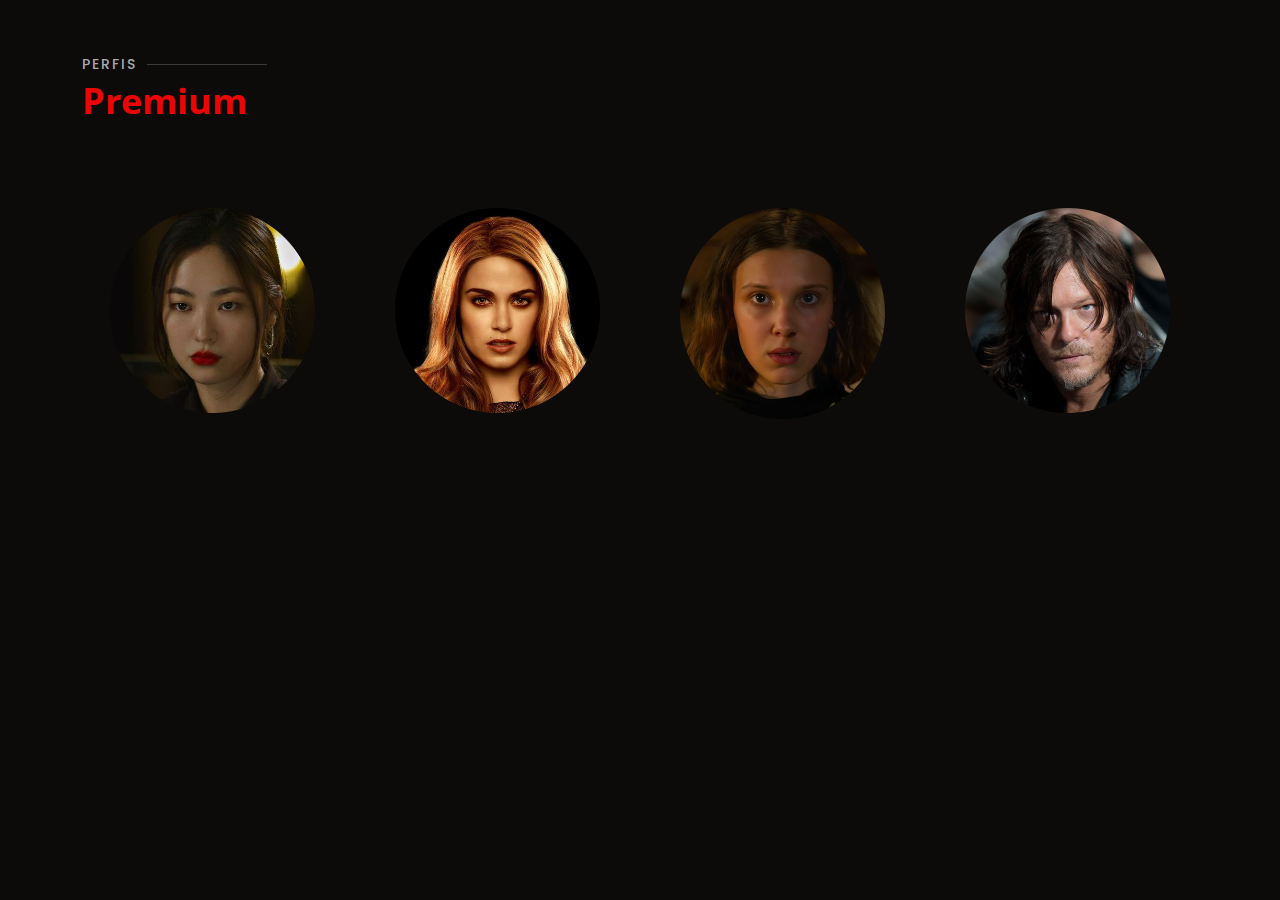
<file: tela de perfil/index.html>
<!DOCTYPE html>
<html lang="en">

<head>
  <meta charset="utf-8">
  <meta content="width=device-width, initial-scale=1.0" name="viewport">

  <title>Flixer</title>
  <meta content="" name="description">
  <meta content="" name="keywords">

  <link href="assets/img/favicon.png" rel="icon">
  <link href="assets/img/apple-touch-icon.png" rel="apple-touch-icon">

  <link href="https://fonts.googleapis.com/css?family=Open+Sans:300,300i,400,400i,600,600i,700,700i|Playfair+Display:ital,wght@0,400;0,500;0,600;0,700;1,400;1,500;1,600;1,700|Poppins:300,300i,400,400i,500,500i,600,600i,700,700i" rel="stylesheet">

  <link href="assets/vendor/animate.css/animate.min.css" rel="stylesheet">
  <link href="assets/vendor/aos/aos.css" rel="stylesheet">
  <link href="assets/vendor/bootstrap/css/bootstrap.min.css" rel="stylesheet">
  <link href="assets/vendor/bootstrap-icons/bootstrap-icons.css" rel="stylesheet">
  <link href="assets/vendor/boxicons/css/boxicons.min.css" rel="stylesheet">
  <link href="assets/vendor/glightbox/css/glightbox.min.css" rel="stylesheet">
  <link href="assets/vendor/swiper/swiper-bundle.min.css" rel="stylesheet">

  <link href="assets/css/style.css" rel="stylesheet">

</head>

<body>

    <section id="chefs" class="chefs">
      <div class="container" data-aos="fade-up">

        <div class="section-title">
          <h2>Perfis</h2>
          <p>Premium</p>
        </div>

        <div class="row">

          <div class="cmember col-lg-3 col-md-6">
            <a href="../index.html">
            <div class="member" data-aos="zoom-in" data-aos-delay="100">
              <img src="assets/img/chefs/ny2.png" class="img-fluid" alt="">
              <div class="member-info">
                <div class="member-info-content">
                  <h4>Nycole Vieira</h4>
                  <span>premium</span>
                </div>
                <div class="social">
                  <span>Adulto</span>
                </a>
                </div>
              </div>
            </div>
          </div>

          <div class="cmember col-lg-3 col-md-6">
            <a href="../index.html">
            <div class="member" data-aos="zoom-in" data-aos-delay="200">
              <img src="assets/img/chefs/gi2.png" class="img-fluid" alt="">
              <div class="member-info">
                <div class="member-info-content">
                  <h4>Giovana Cavalari</h4>
                  <span>premium</span>
                </div>
                <div class="social">
                  <span>Adulto</span>
                </a>
                </div>
              </div>
            </div>
          </div>

          <div class="cmember col-lg-3 col-md-6">
            <a href="../index.html">
            <div class="member" data-aos="zoom-in" data-aos-delay="300">
              <img src="assets/img/chefs/11.png" class="img-fluid" alt="">
              <div class="member-info">
                <div class="member-info-content">
                  <h4>Lethícia Bianconi</h4>
                  <span>premium</span>
                </div>
                <div class="social">
                  <span>Adulto</span>
                </a>
                </div>
              </div>
            </div>
          </div>

          <div class="cmember col-lg-3 col-md-6">
            <a href="../index.html">
            <div class="member" data-aos="zoom-in" data-aos-delay="400">
              <img src="assets/img/chefs/oto2.png" class="img-fluid" alt="">
              <div class="member-info">
                <div class="member-info-content">
                  <h4>Otávio Aguiar</h4>
                  <span>premium</span>
                </div>
                <div class="social">
                  <span>Adulto</span>
                </a>
                </div>
              </div>
            </div>
          </div>


        </div>
</div>  
</section>
      </div>
    </section>

  <!-- Vendor JS Files -->
  <script src="assets/vendor/aos/aos.js"></script>
  <script src="assets/vendor/bootstrap/js/bootstrap.bundle.min.js"></script>
  <script src="assets/vendor/glightbox/js/glightbox.min.js"></script>
  <script src="assets/vendor/isotope-layout/isotope.pkgd.min.js"></script>
  <script src="assets/vendor/swiper/swiper-bundle.min.js"></script>
  <script src="assets/vendor/php-email-form/validate.js"></script>

  <script src="assets/js/main.js"></script>

</body>

</html>
</file>
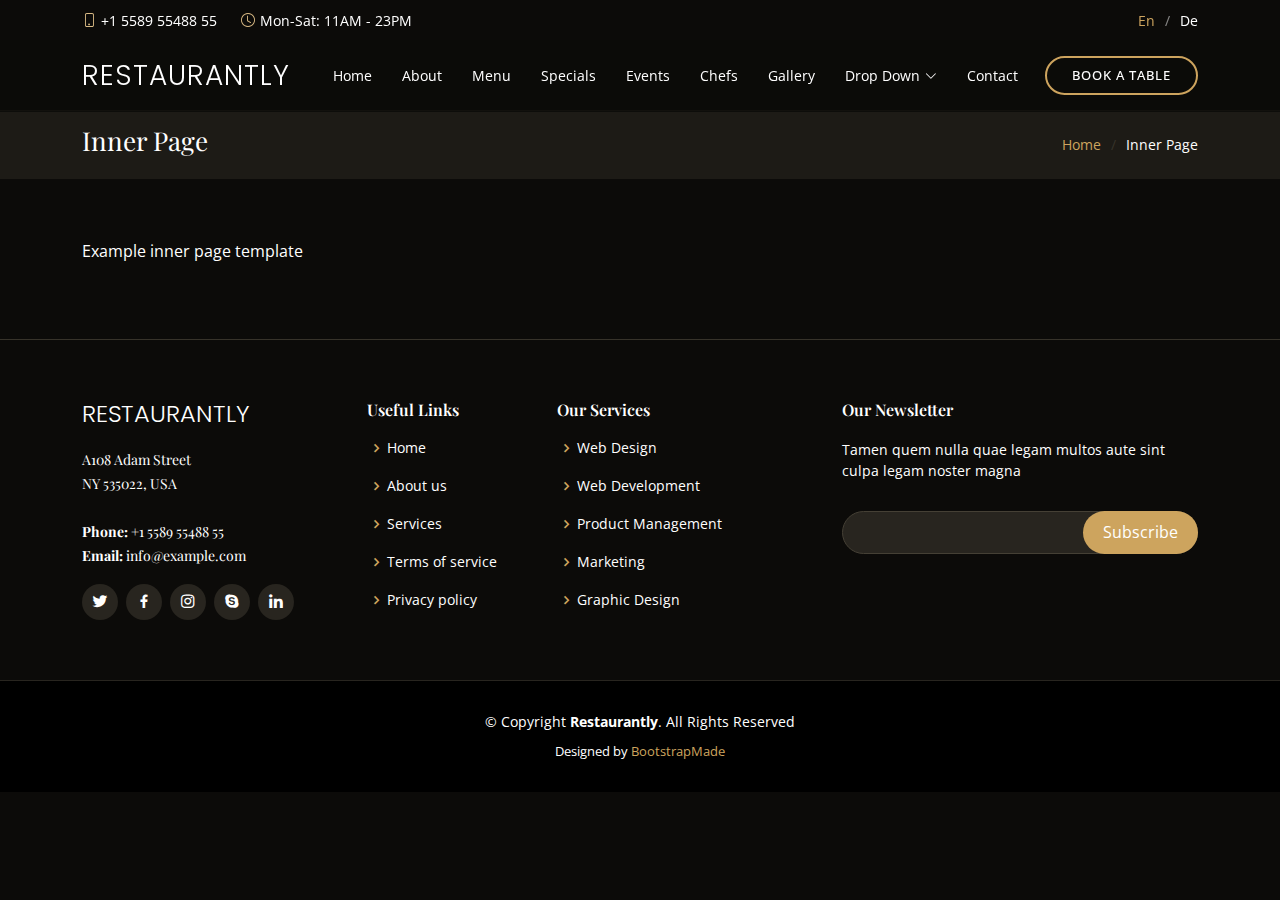
<file: tela de perfil/inner-page.html>
<!DOCTYPE html>
<html lang="en">

<head>
  <meta charset="utf-8">
  <meta content="width=device-width, initial-scale=1.0" name="viewport">

  <title>Restaurantly Bootstrap Template - Inner Page</title>
  <meta content="" name="description">
  <meta content="" name="keywords">

  <!-- Favicons -->
  <link href="assets/img/favicon.png" rel="icon">
  <link href="assets/img/apple-touch-icon.png" rel="apple-touch-icon">

  <!-- Google Fonts -->
  <link href="https://fonts.googleapis.com/css?family=Open+Sans:300,300i,400,400i,600,600i,700,700i|Playfair+Display:ital,wght@0,400;0,500;0,600;0,700;1,400;1,500;1,600;1,700|Poppins:300,300i,400,400i,500,500i,600,600i,700,700i" rel="stylesheet">

  <!-- Vendor CSS Files -->
  <link href="assets/vendor/animate.css/animate.min.css" rel="stylesheet">
  <link href="assets/vendor/aos/aos.css" rel="stylesheet">
  <link href="assets/vendor/bootstrap/css/bootstrap.min.css" rel="stylesheet">
  <link href="assets/vendor/bootstrap-icons/bootstrap-icons.css" rel="stylesheet">
  <link href="assets/vendor/boxicons/css/boxicons.min.css" rel="stylesheet">
  <link href="assets/vendor/glightbox/css/glightbox.min.css" rel="stylesheet">
  <link href="assets/vendor/swiper/swiper-bundle.min.css" rel="stylesheet">

  <!-- Template Main CSS File -->
  <link href="assets/css/style.css" rel="stylesheet">

  <!-- =======================================================
  * Template Name: Restaurantly
  * Updated: Jul 27 2023 with Bootstrap v5.3.1
  * Template URL: https://bootstrapmade.com/restaurantly-restaurant-template/
  * Author: BootstrapMade.com
  * License: https://bootstrapmade.com/license/
  ======================================================== -->
</head>

<body>

  <!-- ======= Top Bar ======= -->
  <div id="topbar" class="d-flex align-items-center fixed-top">
    <div class="container d-flex justify-content-center justify-content-md-between">

      <div class="contact-info d-flex align-items-center">
        <i class="bi bi-phone d-flex align-items-center"><span>+1 5589 55488 55</span></i>
        <i class="bi bi-clock d-flex align-items-center ms-4"><span> Mon-Sat: 11AM - 23PM</span></i>
      </div>

      <div class="languages d-none d-md-flex align-items-center">
        <ul>
          <li>En</li>
          <li><a href="#">De</a></li>
        </ul>
      </div>
    </div>
  </div>

  <!-- ======= Header ======= -->
  <header id="header" class="fixed-top d-flex align-items-cente">
    <div class="container-fluid container-xl d-flex align-items-center justify-content-lg-between">

      <h1 class="logo me-auto me-lg-0"><a href="index.html">Restaurantly</a></h1>
      <!-- Uncomment below if you prefer to use an image logo -->
      <!-- <a href="index.html" class="logo me-auto me-lg-0"><img src="assets/img/logo.png" alt="" class="img-fluid"></a>-->

      <nav id="navbar" class="navbar order-last order-lg-0">
        <ul>
          <li><a class="nav-link scrollto " href="#hero">Home</a></li>
          <li><a class="nav-link scrollto" href="#about">About</a></li>
          <li><a class="nav-link scrollto" href="#menu">Menu</a></li>
          <li><a class="nav-link scrollto" href="#specials">Specials</a></li>
          <li><a class="nav-link scrollto" href="#events">Events</a></li>
          <li><a class="nav-link scrollto" href="#chefs">Chefs</a></li>
          <li><a class="nav-link scrollto" href="#gallery">Gallery</a></li>
          <li class="dropdown"><a href="#"><span>Drop Down</span> <i class="bi bi-chevron-down"></i></a>
            <ul>
              <li><a href="#">Drop Down 1</a></li>
              <li class="dropdown"><a href="#"><span>Deep Drop Down</span> <i class="bi bi-chevron-right"></i></a>
                <ul>
                  <li><a href="#">Deep Drop Down 1</a></li>
                  <li><a href="#">Deep Drop Down 2</a></li>
                  <li><a href="#">Deep Drop Down 3</a></li>
                  <li><a href="#">Deep Drop Down 4</a></li>
                  <li><a href="#">Deep Drop Down 5</a></li>
                </ul>
              </li>
              <li><a href="#">Drop Down 2</a></li>
              <li><a href="#">Drop Down 3</a></li>
              <li><a href="#">Drop Down 4</a></li>
            </ul>
          </li>
          <li><a class="nav-link scrollto" href="#contact">Contact</a></li>
        </ul>
        <i class="bi bi-list mobile-nav-toggle"></i>
      </nav><!-- .navbar -->
      <a href="#book-a-table" class="book-a-table-btn scrollto d-none d-lg-flex">Book a table</a>

    </div>
  </header><!-- End Header -->

  <main id="main">
    <section class="breadcrumbs">
      <div class="container">

        <div class="d-flex justify-content-between align-items-center">
          <h2>Inner Page</h2>
          <ol>
            <li><a href="index.html">Home</a></li>
            <li>Inner Page</li>
          </ol>
        </div>

      </div>
    </section>

    <section class="inner-page">
      <div class="container">
        <p>
          Example inner page template
        </p>
      </div>
    </section>

  </main><!-- End #main -->

  <!-- ======= Footer ======= -->
  <footer id="footer">
    <div class="footer-top">
      <div class="container">
        <div class="row">

          <div class="col-lg-3 col-md-6">
            <div class="footer-info">
              <h3>Restaurantly</h3>
              <p>
                A108 Adam Street <br>
                NY 535022, USA<br><br>
                <strong>Phone:</strong> +1 5589 55488 55<br>
                <strong>Email:</strong> info@example.com<br>
              </p>
              <div class="social-links mt-3">
                <a href="#" class="twitter"><i class="bx bxl-twitter"></i></a>
                <a href="#" class="facebook"><i class="bx bxl-facebook"></i></a>
                <a href="#" class="instagram"><i class="bx bxl-instagram"></i></a>
                <a href="#" class="google-plus"><i class="bx bxl-skype"></i></a>
                <a href="#" class="linkedin"><i class="bx bxl-linkedin"></i></a>
              </div>
            </div>
          </div>

          <div class="col-lg-2 col-md-6 footer-links">
            <h4>Useful Links</h4>
            <ul>
              <li><i class="bx bx-chevron-right"></i> <a href="#">Home</a></li>
              <li><i class="bx bx-chevron-right"></i> <a href="#">About us</a></li>
              <li><i class="bx bx-chevron-right"></i> <a href="#">Services</a></li>
              <li><i class="bx bx-chevron-right"></i> <a href="#">Terms of service</a></li>
              <li><i class="bx bx-chevron-right"></i> <a href="#">Privacy policy</a></li>
            </ul>
          </div>

          <div class="col-lg-3 col-md-6 footer-links">
            <h4>Our Services</h4>
            <ul>
              <li><i class="bx bx-chevron-right"></i> <a href="#">Web Design</a></li>
              <li><i class="bx bx-chevron-right"></i> <a href="#">Web Development</a></li>
              <li><i class="bx bx-chevron-right"></i> <a href="#">Product Management</a></li>
              <li><i class="bx bx-chevron-right"></i> <a href="#">Marketing</a></li>
              <li><i class="bx bx-chevron-right"></i> <a href="#">Graphic Design</a></li>
            </ul>
          </div>

          <div class="col-lg-4 col-md-6 footer-newsletter">
            <h4>Our Newsletter</h4>
            <p>Tamen quem nulla quae legam multos aute sint culpa legam noster magna</p>
            <form action="" method="post">
              <input type="email" name="email"><input type="submit" value="Subscribe">
            </form>

          </div>

        </div>
      </div>
    </div>

    <div class="container">
      <div class="copyright">
        &copy; Copyright <strong><span>Restaurantly</span></strong>. All Rights Reserved
      </div>
      <div class="credits">
        <!-- All the links in the footer should remain intact. -->
        <!-- You can delete the links only if you purchased the pro version. -->
        <!-- Licensing information: https://bootstrapmade.com/license/ -->
        <!-- Purchase the pro version with working PHP/AJAX contact form: https://bootstrapmade.com/restaurantly-restaurant-template/ -->
        Designed by <a href="https://bootstrapmade.com/">BootstrapMade</a>
      </div>
    </div>
  </footer><!-- End Footer -->

  <div id="preloader"></div>
  <a href="#" class="back-to-top d-flex align-items-center justify-content-center"><i class="bi bi-arrow-up-short"></i></a>

  <!-- Vendor JS Files -->
  <script src="assets/vendor/aos/aos.js"></script>
  <script src="assets/vendor/bootstrap/js/bootstrap.bundle.min.js"></script>
  <script src="assets/vendor/glightbox/js/glightbox.min.js"></script>
  <script src="assets/vendor/isotope-layout/isotope.pkgd.min.js"></script>
  <script src="assets/vendor/swiper/swiper-bundle.min.js"></script>
  <script src="assets/vendor/php-email-form/validate.js"></script>

  <!-- Template Main JS File -->
  <script src="assets/js/main.js"></script>

</body>

</html>
</file>
<file: tela de perfil/assets/css/style.css>
body {
  font-family: "Open Sans", sans-serif;
  background: #0c0b09;
  color: #fff;
}

a {
  color: #cda45e;
  text-decoration: none;
}

a:hover {
  color: #d9ba85;
  text-decoration: none;
}

h1,
h2,
h3,
h4,
h5,
h6 {
  font-family: "Playfair Display", serif;
}

/*--------------------------------------------------------------
# Preloader
--------------------------------------------------------------*/
#preloader {
  position: fixed;
  top: 0;
  left: 0;
  right: 0;
  bottom: 0;
  z-index: 9999;
  overflow: hidden;
  background: #1a1814;
}

#preloader:before {
  content: "";
  position: fixed;
  top: calc(50% - 30px);
  left: calc(50% - 30px);
  border: 6px solid #1a1814;
  border-top-color: #cda45e;
  border-bottom-color: #cda45e;
  border-radius: 50%;
  width: 60px;
  height: 60px;
  animation: animate-preloader 1s linear infinite;
}

@keyframes animate-preloader {
  0% {
    transform: rotate(0deg);
  }

  100% {
    transform: rotate(360deg);
  }
}

/*--------------------------------------------------------------
# Back to top button
--------------------------------------------------------------*/
.back-to-top {
  position: fixed;
  visibility: hidden;
  opacity: 0;
  right: 15px;
  bottom: 15px;
  z-index: 996;
  width: 44px;
  height: 44px;
  border-radius: 50px;
  transition: all 0.4s;
  border: 2px solid #cda45e;
}

.back-to-top i {
  font-size: 28px;
  color: #cda45e;
  line-height: 0;
}

.back-to-top:hover {
  background: #cda45e;
  color: #1a1814;
}

.back-to-top:hover i {
  color: #444444;
}

.back-to-top.active {
  visibility: visible;
  opacity: 1;
}

/*--------------------------------------------------------------
# Disable aos animation delay on mobile devices
--------------------------------------------------------------*/
@media screen and (max-width: 768px) {
  [data-aos-delay] {
    transition-delay: 0 !important;
  }
}

/*--------------------------------------------------------------
# Top Bar
--------------------------------------------------------------*/
#topbar {
  height: 40px;
  font-size: 14px;
  transition: all 0.5s;
  z-index: 996;
}

#topbar.topbar-scrolled {
  top: -40px;
}

#topbar .contact-info i {
  font-style: normal;
  color: #d9ba85;
}

#topbar .contact-info i span {
  padding-left: 5px;
  color: #fff;
}

#topbar .languages ul {
  display: flex;
  flex-wrap: wrap;
  list-style: none;
  padding: 0;
  margin: 0;
  color: #cda45e;
}

#topbar .languages ul a {
  color: white;
}

#topbar .languages ul li+li {
  padding-left: 10px;
}

#topbar .languages ul li+li::before {
  display: inline-block;
  padding-right: 10px;
  color: rgba(255, 255, 255, 0.5);
  content: "/";
}

/*--------------------------------------------------------------
# Header
--------------------------------------------------------------*/
#header {
  background: rgba(12, 11, 9, 0.6);
  border-bottom: 1px solid rgba(12, 11, 9, 0.6);
  transition: all 0.5s;
  z-index: 997;
  padding: 15px 0;
  top: 40px;
}

#header.header-scrolled {
  top: 0;
  background: rgba(0, 0, 0, 0.85);
  border-bottom: 1px solid #37332a;
}

#header .logo {
  font-size: 28px;
  margin: 0;
  padding: 0;
  line-height: 1;
  font-weight: 300;
  letter-spacing: 1px;
  text-transform: uppercase;
  font-family: "Poppins", sans-serif;
}

#header .logo a {
  color: #fff;
}

#header .logo img {
  max-height: 40px;
}

/*--------------------------------------------------------------
# Book a table button Menu
--------------------------------------------------------------*/
.book-a-table-btn {
  margin: 0 0 0 15px;
  border: 2px solid #cda45e;
  color: #fff;
  border-radius: 50px;
  padding: 8px 25px;
  text-transform: uppercase;
  font-size: 13px;
  font-weight: 500;
  letter-spacing: 1px;
  transition: 0.3s;
}

.book-a-table-btn:hover {
  background: #cda45e;
  color: #fff;
}

@media (max-width: 992px) {
  .book-a-table-btn {
    margin: 0 15px 0 0;
    padding: 8px 20px;
  }
}

/*--------------------------------------------------------------
# Navigation Menu
--------------------------------------------------------------*/
/**
* Desktop Navigation 
*/
.navbar {
  padding: 0;
}

.navbar ul {
  margin: 0;
  padding: 0;
  display: flex;
  list-style: none;
  align-items: center;
}

.navbar li {
  position: relative;
}

.navbar a,
.navbar a:focus {
  display: flex;
  align-items: center;
  justify-content: space-between;
  padding: 10px 0 10px 30px;
  color: #fff;
  white-space: nowrap;
  transition: 0.3s;
  font-size: 14px;
}

.navbar a i,
.navbar a:focus i {
  font-size: 12px;
  line-height: 0;
  margin-left: 5px;
}

.navbar a:hover,
.navbar .active,
.navbar .active:focus,
.navbar li:hover>a {
  color: #d9ba85;
}

.navbar .dropdown ul {
  display: block;
  position: absolute;
  left: 14px;
  top: calc(100% + 30px);
  margin: 0;
  padding: 10px 0;
  z-index: 99;
  opacity: 0;
  visibility: hidden;
  background: #fff;
  box-shadow: 0px 0px 30px rgba(127, 137, 161, 0.25);
  transition: 0.3s;
  border-radius: 4px;
}

.navbar .dropdown ul li {
  min-width: 200px;
}

.navbar .dropdown ul a {
  padding: 10px 20px;
  color: #444444;
}

.navbar .dropdown ul a i {
  font-size: 12px;
}

.navbar .dropdown ul a:hover,
.navbar .dropdown ul .active:hover,
.navbar .dropdown ul li:hover>a {
  color: #cda45e;
}

.navbar .dropdown:hover>ul {
  opacity: 1;
  top: 100%;
  visibility: visible;
}

.navbar .dropdown .dropdown ul {
  top: 0;
  left: calc(100% - 30px);
  visibility: hidden;
}

.navbar .dropdown .dropdown:hover>ul {
  opacity: 1;
  top: 0;
  left: 100%;
  visibility: visible;
}

@media (max-width: 1366px) {
  .navbar .dropdown .dropdown ul {
    left: -90%;
  }

  .navbar .dropdown .dropdown:hover>ul {
    left: -100%;
  }
}

/**
* Mobile Navigation 
*/
.mobile-nav-toggle {
  color: #fff;
  font-size: 28px;
  cursor: pointer;
  display: none;
  line-height: 0;
  transition: 0.5s;
}

@media (max-width: 991px) {
  .mobile-nav-toggle {
    display: block;
  }

  .navbar ul {
    display: none;
  }
}

.navbar-mobile {
  position: fixed;
  overflow: hidden;
  top: 0;
  right: 0;
  left: 0;
  bottom: 0;
  background: rgba(0, 0, 0, 0.9);
  transition: 0.3s;
  z-index: 999;
}

.navbar-mobile .mobile-nav-toggle {
  position: absolute;
  top: 15px;
  right: 15px;
}

.navbar-mobile ul {
  display: block;
  position: absolute;
  top: 55px;
  right: 15px;
  bottom: 15px;
  left: 15px;
  padding: 10px 0;
  border-radius: 6px;
  background-color: #fff;
  overflow-y: auto;
  transition: 0.3s;
}

.navbar-mobile a,
.navbar-mobile a:focus {
  padding: 10px 20px;
  font-size: 15px;
  color: #1a1814;
}

.navbar-mobile a:hover,
.navbar-mobile .active,
.navbar-mobile li:hover>a {
  color: #cda45e;
}

.navbar-mobile .getstarted,
.navbar-mobile .getstarted:focus {
  margin: 15px;
}

.navbar-mobile .dropdown ul {
  position: static;
  display: none;
  margin: 10px 20px;
  padding: 10px 0;
  z-index: 99;
  opacity: 1;
  visibility: visible;
  background: #fff;
  box-shadow: 0px 0px 30px rgba(127, 137, 161, 0.25);
}

.navbar-mobile .dropdown ul li {
  min-width: 200px;
}

.navbar-mobile .dropdown ul a {
  padding: 10px 20px;
}

.navbar-mobile .dropdown ul a i {
  font-size: 12px;
}

.navbar-mobile .dropdown ul a:hover,
.navbar-mobile .dropdown ul .active:hover,
.navbar-mobile .dropdown ul li:hover>a {
  color: #cda45e;
}

.navbar-mobile .dropdown>.dropdown-active {
  display: block;
}

/*--------------------------------------------------------------
# Hero Section
--------------------------------------------------------------*/
#hero {
  width: 100%;
  height: 100vh;
  background: url("../img/hero-bg.jpg") top center;
  background-size: cover;
  position: relative;
  padding: 0;
}

#hero:before {
  content: "";
  background: rgba(0, 0, 0, 0.5);
  position: absolute;
  bottom: 0;
  top: 0;
  left: 0;
  right: 0;
}

#hero .container {
  padding-top: 110px;
}

@media (max-width: 992px) {
  #hero .container {
    padding-top: 98px;
  }
}

#hero h1 {
  margin: 0;
  font-size: 48px;
  font-weight: 700;
  line-height: 56px;
  color: #fff;
  font-family: "Poppins", sans-serif;
}

#hero h1 span {
  color: #cda45e;
}

#hero h2 {
  color: #eee;
  margin-bottom: 10px 0 0 0;
  font-size: 22px;
}

#hero .btns {
  margin-top: 30px;
}

#hero .btn-menu,
#hero .btn-book {
  font-weight: 600;
  font-size: 13px;
  letter-spacing: 0.5px;
  text-transform: uppercase;
  display: inline-block;
  padding: 12px 30px;
  border-radius: 50px;
  transition: 0.3s;
  line-height: 1;
  color: white;
  border: 2px solid #cda45e;
}

#hero .btn-menu:hover,
#hero .btn-book:hover {
  background: #cda45e;
  color: #fff;
}

#hero .btn-book {
  margin-left: 15px;
}

#hero .play-btn {
  width: 94px;
  height: 94px;
  background: radial-gradient(#cda45e 50%, rgba(205, 164, 94, 0.4) 52%);
  border-radius: 50%;
  display: block;
  position: relative;
  overflow: hidden;
}

#hero .play-btn::after {
  content: "";
  position: absolute;
  left: 50%;
  top: 50%;
  transform: translateX(-40%) translateY(-50%);
  width: 0;
  height: 0;
  border-top: 10px solid transparent;
  border-bottom: 10px solid transparent;
  border-left: 15px solid #fff;
  z-index: 100;
  transition: all 400ms cubic-bezier(0.55, 0.055, 0.675, 0.19);
}

#hero .play-btn::before {
  content: "";
  position: absolute;
  width: 120px;
  height: 120px;
  animation-delay: 0s;
  animation: pulsate-btn 2s;
  animation-direction: forwards;
  animation-iteration-count: infinite;
  animation-timing-function: steps;
  opacity: 1;
  border-radius: 50%;
  border: 5px solid rgba(205, 164, 94, 0.7);
  top: -15%;
  left: -15%;
  background: rgba(198, 16, 0, 0);
}

#hero .play-btn:hover::after {
  border-left: 15px solid #cda45e;
  transform: scale(20);
}

#hero .play-btn:hover::before {
  content: "";
  position: absolute;
  left: 50%;
  top: 50%;
  transform: translateX(-40%) translateY(-50%);
  width: 0;
  height: 0;
  border: none;
  border-top: 10px solid transparent;
  border-bottom: 10px solid transparent;
  border-left: 15px solid #fff;
  z-index: 200;
  animation: none;
  border-radius: 0;
}

@media (min-width: 1024px) {
  #hero {
    background-attachment: fixed;
  }
}

@media (max-width: 992px) {
  #hero .play-btn {
    margin-top: 30px;
  }
}

@media (max-height: 500px) {
  #hero {
    height: auto;
  }

  #hero .container {
    padding-top: 130px;
    padding-bottom: 60px;
  }
}

@media (max-width: 768px) {
  #hero h1 {
    font-size: 28px;
    line-height: 36px;
  }

  #hero h2 {
    font-size: 18px;
    line-height: 24px;
  }
}

@keyframes pulsate-btn {
  0% {
    transform: scale(0.6, 0.6);
    opacity: 1;
  }

  100% {
    transform: scale(1, 1);
    opacity: 0;
  }
}

/*--------------------------------------------------------------
# Sections General
--------------------------------------------------------------*/
section {
  padding: 60px 0;
  overflow: hidden;
}

.section-bg {
  background-color: #1a1814;
}

.section-title {
  padding-bottom: 40px;
}

.section-title h2 {
  font-size: 14px;
  font-weight: 500;
  padding: 0;
  line-height: 1px;
  margin: 0 0 5px 0;
  letter-spacing: 2px;
  text-transform: uppercase;
  color: #aaaaaa;
  font-family: "Poppins", sans-serif;
}

.section-title h2::after {
  content: "";
  width: 120px;
  height: 1px;
  display: inline-block;
  background: rgba(255, 255, 255, 0.2);
  margin: 4px 10px;
}

.section-title p {
  margin: 0;
  margin: 0;
  font-size: 36px;
  font-weight: 700;
  color: #ea0606;
}

/*--------------------------------------------------------------
# About
--------------------------------------------------------------*/
.breadcrumbs {
  padding: 15px 0;
  background: #1d1b16;
  margin-top: 110px;
}

@media (max-width: 992px) {
  .breadcrumbs {
    margin-top: 98px;
  }
}

.breadcrumbs h2 {
  font-size: 26px;
  font-weight: 300;
}

.breadcrumbs ol {
  display: flex;
  flex-wrap: wrap;
  list-style: none;
  padding: 0;
  margin: 0;
  font-size: 14px;
}

.breadcrumbs ol li+li {
  padding-left: 10px;
}

.breadcrumbs ol li+li::before {
  display: inline-block;
  padding-right: 10px;
  color: #37332a;
  content: "/";
}

@media (max-width: 768px) {
  .breadcrumbs .d-flex {
    display: block !important;
  }

  .breadcrumbs ol {
    display: block;
  }

  .breadcrumbs ol li {
    display: inline-block;
  }
}

/*--------------------------------------------------------------
# About
--------------------------------------------------------------*/
.about {
  background: url("../img/about-bg.jpg") center center;
  background-size: cover;
  position: relative;
  padding: 80px 0;
}

.about:before {
  content: "";
  background: rgba(0, 0, 0, 0.8);
  position: absolute;
  bottom: 0;
  top: 0;
  left: 0;
  right: 0;
}

.about .about-img {
  position: relative;
  transition: 0.5s;
}

.about .about-img img {
  max-width: 100%;
  border: 4px solid rgba(255, 255, 255, 0.2);
  position: relative;
}

.about .about-img::before {
  position: absolute;
  left: 20px;
  top: 20px;
  width: 60px;
  height: 60px;
  z-index: 1;
  content: "";
  border-left: 5px solid #cda45e;
  border-top: 5px solid #cda45e;
  transition: 0.5s;
}

.about .about-img::after {
  position: absolute;
  right: 20px;
  bottom: 20px;
  width: 60px;
  height: 60px;
  z-index: 2;
  content: "";
  border-right: 5px solid #cda45e;
  border-bottom: 5px solid #cda45e;
  transition: 0.5s;
}

.about .about-img:hover {
  transform: scale(1.03);
}

.about .about-img:hover::before {
  left: 10px;
  top: 10px;
}

.about .about-img:hover::after {
  right: 10px;
  bottom: 10px;
}

.about .content {
  position: relative;
}

.about .content h3 {
  font-weight: 600;
  font-size: 26px;
}

.about .content ul {
  list-style: none;
  padding: 0;
}

.about .content ul li {
  padding-bottom: 10px;
}

.about .content ul i {
  font-size: 20px;
  padding-right: 4px;
  color: #cda45e;
}

.about .content p:last-child {
  margin-bottom: 0;
}

@media (min-width: 1024px) {
  .about {
    background-attachment: fixed;
  }
}

/*--------------------------------------------------------------
# Why Us
--------------------------------------------------------------*/
.why-us .box {
  padding: 50px 30px;
  box-shadow: 0px 2px 15px rgba(0, 0, 0, 0.1);
  transition: all ease-in-out 0.3s;
  background: #1a1814;
}

.why-us .box span {
  display: block;
  font-size: 28px;
  font-weight: 700;
  color: #cda45e;
}

.why-us .box h4 {
  font-size: 24px;
  font-weight: 600;
  padding: 0;
  margin: 20px 0;
  color: rgba(255, 255, 255, 0.8);
}

.why-us .box p {
  color: #aaaaaa;
  font-size: 15px;
  margin: 0;
  padding: 0;
}

.why-us .box:hover {
  background: #cda45e;
  padding: 30px 30px 70px 30px;
  box-shadow: 10px 15px 30px rgba(0, 0, 0, 0.18);
}

.why-us .box:hover span,
.why-us .box:hover h4,
.why-us .box:hover p {
  color: #fff;
}

/*--------------------------------------------------------------
# Menu Section
--------------------------------------------------------------*/
.menu #menu-flters {
  padding: 0;
  margin: 0 auto 0 auto;
  list-style: none;
  text-align: center;
  border-radius: 50px;
}

.menu #menu-flters li {
  cursor: pointer;
  display: inline-block;
  padding: 8px 12px 10px 12px;
  font-size: 16px;
  font-weight: 500;
  line-height: 1;
  color: #fff;
  margin-bottom: 10px;
  transition: all ease-in-out 0.3s;
  border-radius: 50px;
  font-family: "Playfair Display", serif;
}

.menu #menu-flters li:hover,
.menu #menu-flters li.filter-active {
  color: #cda45e;
}

.menu #menu-flters li:last-child {
  margin-right: 0;
}

.menu .menu-item {
  margin-top: 50px;
}

.menu .menu-img {
  width: 70px;
  border-radius: 50%;
  float: left;
  border: 5px solid rgba(255, 255, 255, 0.2);
}

.menu .menu-content {
  margin-left: 85px;
  overflow: hidden;
  display: flex;
  justify-content: space-between;
  position: relative;
}

.menu .menu-content::after {
  content: "......................................................................" "...................................................................." "....................................................................";
  position: absolute;
  left: 20px;
  right: 0;
  top: -4px;
  z-index: 1;
  color: #bab3a6;
  font-family: Arial, "Helvetica Neue", Helvetica, sans-serif;
}

.menu .menu-content a {
  padding-right: 10px;
  background: #1a1814;
  position: relative;
  z-index: 3;
  font-weight: 700;
  color: white;
  transition: 0.3s;
}

.menu .menu-content a:hover {
  color: #cda45e;
}

.menu .menu-content span {
  background: #1a1814;
  position: relative;
  z-index: 3;
  padding: 0 10px;
  font-weight: 600;
  color: #cda45e;
}

.menu .menu-ingredients {
  margin-left: 85px;
  font-style: italic;
  font-size: 14px;
  font-family: "Poppins", sans-serif;
  color: rgba(255, 255, 255, 0.5);
}

/*--------------------------------------------------------------
# Specials
--------------------------------------------------------------*/
.specials {
  overflow: hidden;
}

.specials .nav-tabs {
  border: 0;
}

.specials .nav-link {
  border: 0;
  padding: 12px 15px;
  transition: 0.3s;
  color: #fff;
  border-radius: 0;
  border-right: 2px solid #cda45e;
  font-weight: 600;
  font-size: 15px;
}

.specials .nav-link:hover {
  color: #cda45e;
}

.specials .nav-link.active {
  color: #1a1814;
  background: #cda45e;
  border-color: #cda45e;
}

.specials .nav-link:hover {
  border-color: #cda45e;
}

.specials .tab-pane.active {
  animation: fadeIn 0.5s ease-out;
}

.specials .details h3 {
  font-size: 26px;
  font-weight: 600;
  margin-bottom: 20px;
  color: #fff;
}

.specials .details p {
  color: #aaaaaa;
}

.specials .details p:last-child {
  margin-bottom: 0;
}

@media (max-width: 992px) {
  .specials .nav-link {
    border: 0;
    padding: 15px;
  }
}

/*--------------------------------------------------------------
# Events
--------------------------------------------------------------*/
.events {
  background: url(../img/events-bg.jpg) center center no-repeat;
  background-size: cover;
  position: relative;
}

.events::before {
  content: "";
  background-color: rgba(0, 0, 0, 0.8);
  position: absolute;
  top: 0;
  right: 0;
  left: 0;
  bottom: 0;
}

.events .section-title h2 {
  color: #fff;
}

.events .container {
  position: relative;
}

@media (min-width: 1024px) {
  .events {
    background-attachment: fixed;
  }
}

.events .events-carousel {
  background: rgba(255, 255, 255, 0.08);
  padding: 30px;
}

.events .event-item {
  color: #fff;
}

.events .event-item h3 {
  font-weight: 600;
  font-size: 26px;
  color: #cda45e;
}

.events .event-item .price {
  font-size: 26px;
  font-family: "Open Sans", sans-serif;
  font-weight: 700;
  margin-bottom: 15px;
}

.events .event-item .price span {
  border-bottom: 2px solid #cda45e;
}

.events .event-item ul {
  list-style: none;
  padding: 0;
}

.events .event-item ul li {
  padding-bottom: 10px;
}

.events .event-item ul i {
  font-size: 20px;
  padding-right: 4px;
  color: #cda45e;
}

.events .event-item p:last-child {
  margin-bottom: 0;
}

.events .swiper-pagination {
  margin-top: 30px;
  position: relative;
}

.events .swiper-pagination .swiper-pagination-bullet {
  width: 12px;
  height: 12px;
  background-color: rgba(255, 255, 255, 0.4);
  opacity: 1;
}

.events .swiper-pagination .swiper-pagination-bullet-active {
  background-color: #cda45e;
}

/*--------------------------------------------------------------
# Book A Table
--------------------------------------------------------------*/
.book-a-table .php-email-form {
  width: 100%;
}

.book-a-table .php-email-form .form-group {
  padding-bottom: 8px;
}

.book-a-table .php-email-form .validate {
  display: none;
  color: red;
  margin: 0 0 15px 0;
  font-weight: 400;
  font-size: 13px;
}

.book-a-table .php-email-form .error-message {
  display: none;
  color: #fff;
  background: #ed3c0d;
  text-align: left;
  padding: 15px;
  font-weight: 600;
}

.book-a-table .php-email-form .error-message br+br {
  margin-top: 25px;
}

.book-a-table .php-email-form .sent-message {
  display: none;
  color: #fff;
  background: #18d26e;
  text-align: center;
  padding: 15px;
  font-weight: 600;
}

.book-a-table .php-email-form .loading {
  display: none;
  text-align: center;
  padding: 15px;
}

.book-a-table .php-email-form .loading:before {
  content: "";
  display: inline-block;
  border-radius: 50%;
  width: 24px;
  height: 24px;
  margin: 0 10px -6px 0;
  border: 3px solid #cda45e;
  border-top-color: #1a1814;
  animation: animate-loading 1s linear infinite;
}

.book-a-table .php-email-form input,
.book-a-table .php-email-form textarea {
  border-radius: 0;
  box-shadow: none;
  font-size: 14px;
  background: #0c0b09;
  border-color: #625b4b;
  color: white;
}

.book-a-table .php-email-form input::-moz-placeholder,
.book-a-table .php-email-form textarea::-moz-placeholder {
  color: #a49b89;
}

.book-a-table .php-email-form input::placeholder,
.book-a-table .php-email-form textarea::placeholder {
  color: #a49b89;
}

.book-a-table .php-email-form input:focus,
.book-a-table .php-email-form textarea:focus {
  border-color: #cda45e;
}

.book-a-table .php-email-form input {
  height: 44px;
}

.book-a-table .php-email-form textarea {
  padding: 10px 12px;
}

.book-a-table .php-email-form button[type=submit] {
  background: #cda45e;
  border: 0;
  padding: 10px 35px;
  color: #fff;
  transition: 0.4s;
  border-radius: 50px;
}

.book-a-table .php-email-form button[type=submit]:hover {
  background: #d3af71;
}

/*--------------------------------------------------------------
# Testimonials
--------------------------------------------------------------*/
.testimonials .testimonials-carousel,
.testimonials .testimonials-slider {
  overflow: hidden;
}

.testimonials .testimonial-item {
  box-sizing: content-box;
  min-height: 320px;
}

.testimonials .testimonial-item .testimonial-img {
  width: 90px;
  border-radius: 50%;
  margin: -40px 0 0 40px;
  position: relative;
  z-index: 2;
  border: 6px solid rgba(255, 255, 255, 0.2);
}

.testimonials .testimonial-item h3 {
  font-size: 18px;
  font-weight: bold;
  margin: 10px 0 5px 45px;
  color: white;
}

.testimonials .testimonial-item h4 {
  font-size: 14px;
  color: rgba(255, 255, 255, 0.6);
  margin: 0 0 0 45px;
}

.testimonials .testimonial-item .quote-icon-left,
.testimonials .testimonial-item .quote-icon-right {
  color: #d3af71;
  font-size: 26px;
}

.testimonials .testimonial-item .quote-icon-left {
  display: inline-block;
  left: -5px;
  position: relative;
}

.testimonials .testimonial-item .quote-icon-right {
  display: inline-block;
  right: -5px;
  position: relative;
  top: 10px;
}

.testimonials .testimonial-item p {
  font-style: italic;
  margin: 0 15px 0 15px;
  padding: 20px 20px 60px 20px;
  background: #26231d;
  position: relative;
  border-radius: 6px;
  position: relative;
  z-index: 1;
}

.testimonials .swiper-pagination {
  margin-top: 30px;
  position: relative;
}

.testimonials .swiper-pagination .swiper-pagination-bullet {
  width: 12px;
  height: 12px;
  background-color: rgba(255, 255, 255, 0.4);
  opacity: 1;
}

.testimonials .swiper-pagination .swiper-pagination-bullet-active {
  background-color: #cda45e;
}

/*--------------------------------------------------------------
# Gallery
--------------------------------------------------------------*/
.gallery .gallery-item {
  overflow: hidden;
  border-right: 3px solid #454035;
  border-bottom: 3px solid #454035;
}

.gallery .gallery-item img {
  transition: all ease-in-out 0.4s;
}

.gallery .gallery-item:hover img {
  transform: scale(1.1);
}

/*--------------------------------------------------------------
# Chefs
--------------------------------------------------------------*/
.chefs .cmember{
  padding: 40px;
}

.chefs .member {
  text-align: center;
  margin-bottom: 20px;
  background: #0c0b09;
  position: relative;
  overflow: hidden;
  cursor: pointer;
}

.chefs .member .member-info {
  opacity: 0;
  position: absolute;
  bottom: 0;
  top: 0;
  left: 0;
  right: 0;
  transition: 0.2s;
}

.chefs .member .member-info-content {
  position: absolute;
  left: 0;
  right: 0;
  bottom: 10px;
  transition: bottom 0.4s;
}

.chefs .member .member-info-content h4 {
  font-weight: 700;
  margin-bottom: 2px;
  font-size: 18px;
  color: #fff;
}

.chefs .member .member-info-content span {
  font-style: italic;
  display: block;
  font-size: 13px;
  color: #fff;
}

.chefs .member .social {
  position: absolute;
  left: 0;
  bottom: -38px;
  right: 0;
  height: 48px;
  transition: bottom ease-in-out 0.4s;
  text-align: center;
}

.chefs .member .social a {
  transition: color 0.3s;
  color: #fff;
  margin: 0 10px;
  display: inline-block;
}

.chefs .member .social a:hover {
  color: #cda45e;
}

.chefs .member .social i {
  font-size: 18px;
  margin: 0 2px;
}

.chefs .member:hover .member-info {
  background: linear-gradient(0deg, rgba(0, 0, 0, 0.9) 0%, rgba(0, 0, 0, 0.8) 20%, rgba(0, 212, 255, 0) 100%);
  opacity: 1;
  transition: 0.4s;
  
  border-radius: 50%;

}

.chefs .member:hover .member-info-content {
  bottom: 60px;
  transition: bottom 0.4s;
}

.chefs .member:hover .social {
  bottom: 0;
  transition: bottom ease-in-out 0.4s;
}

/*--------------------------------------------------------------
# Contact
--------------------------------------------------------------*/
.contact .info {
  width: 100%;
}

.contact .info i {
  font-size: 20px;
  float: left;
  width: 44px;
  height: 44px;
  background: #cda45e;
  display: flex;
  justify-content: center;
  align-items: center;
  border-radius: 50px;
  transition: all 0.3s ease-in-out;
}

.contact .info h4 {
  padding: 0 0 0 60px;
  font-size: 18px;
  font-weight: 500;
  margin-bottom: 5px;
  font-family: "Poppins", sans-serif;
}

.contact .info p {
  padding: 0 0 0 60px;
  margin-bottom: 0;
  font-size: 14px;
  color: #bab3a6;
}

.contact .info .open-hours,
.contact .info .email,
.contact .info .phone {
  margin-top: 40px;
}

.contact .php-email-form {
  width: 100%;
}

.contact .php-email-form .form-group {
  padding-bottom: 8px;
}

.contact .php-email-form .validate {
  display: none;
  color: red;
  margin: 0 0 15px 0;
  font-weight: 400;
  font-size: 13px;
}

.contact .php-email-form .error-message {
  display: none;
  color: #fff;
  background: #ed3c0d;
  text-align: center;
  padding: 15px;
  font-weight: 600;
}

.contact .php-email-form .sent-message {
  display: none;
  color: #fff;
  background: #18d26e;
  text-align: center;
  padding: 15px;
  font-weight: 600;
}

.contact .php-email-form .loading {
  display: none;
  text-align: center;
  padding: 15px;
}

.contact .php-email-form .loading:before {
  content: "";
  display: inline-block;
  border-radius: 50%;
  width: 24px;
  height: 24px;
  margin: 0 10px -6px 0;
  border: 3px solid #cda45e;
  border-top-color: #1a1814;
  animation: animate-loading 1s linear infinite;
}

.contact .php-email-form input,
.contact .php-email-form textarea {
  border-radius: 0;
  box-shadow: none;
  font-size: 14px;
  background: #0c0b09;
  border-color: #625b4b;
  color: white;
}

.contact .php-email-form input::-moz-placeholder,
.contact .php-email-form textarea::-moz-placeholder {
  color: #a49b89;
}

.contact .php-email-form input::placeholder,
.contact .php-email-form textarea::placeholder {
  color: #a49b89;
}

.contact .php-email-form input:focus,
.contact .php-email-form textarea:focus {
  border-color: #cda45e;
}

.contact .php-email-form input {
  height: 44px;
}

.contact .php-email-form textarea {
  padding: 10px 12px;
}

.contact .php-email-form button[type=submit] {
  background: #cda45e;
  border: 0;
  padding: 10px 35px;
  color: #fff;
  transition: 0.4s;
  border-radius: 50px;
}

.contact .php-email-form button[type=submit]:hover {
  background: #d3af71;
}

@keyframes animate-loading {
  0% {
    transform: rotate(0deg);
  }

  100% {
    transform: rotate(360deg);
  }
}

/*--------------------------------------------------------------
# Footer
--------------------------------------------------------------*/
#footer {
  background: black;
  padding: 0 0 30px 0;
  color: #fff;
  font-size: 14px;
}

#footer .footer-top {
  background: #0c0b09;
  border-top: 1px solid #37332a;
  border-bottom: 1px solid #28251f;
  padding: 60px 0 30px 0;
}

#footer .footer-top .footer-info {
  margin-bottom: 30px;
}

#footer .footer-top .footer-info h3 {
  font-size: 24px;
  margin: 0 0 20px 0;
  padding: 2px 0 2px 0;
  line-height: 1;
  font-weight: 300;
  text-transform: uppercase;
  font-family: "Poppins", sans-serif;
}

#footer .footer-top .footer-info p {
  font-size: 14px;
  line-height: 24px;
  margin-bottom: 0;
  font-family: "Playfair Display", serif;
  color: #fff;
}

#footer .footer-top .social-links a {
  font-size: 18px;
  display: inline-block;
  background: #28251f;
  color: #fff;
  line-height: 1;
  padding: 8px 0;
  margin-right: 4px;
  border-radius: 50%;
  text-align: center;
  width: 36px;
  height: 36px;
  transition: 0.3s;
}

#footer .footer-top .social-links a:hover {
  background: #cda45e;
  color: #fff;
  text-decoration: none;
}

#footer .footer-top h4 {
  font-size: 16px;
  font-weight: 600;
  color: #fff;
  position: relative;
  padding-bottom: 12px;
}

#footer .footer-top .footer-links {
  margin-bottom: 30px;
}

#footer .footer-top .footer-links ul {
  list-style: none;
  padding: 0;
  margin: 0;
}

#footer .footer-top .footer-links ul i {
  padding-right: 2px;
  color: #cda45e;
  font-size: 18px;
  line-height: 1;
}

#footer .footer-top .footer-links ul li {
  padding: 10px 0;
  display: flex;
  align-items: center;
}

#footer .footer-top .footer-links ul li:first-child {
  padding-top: 0;
}

#footer .footer-top .footer-links ul a {
  color: #fff;
  transition: 0.3s;
  display: inline-block;
  line-height: 1;
}

#footer .footer-top .footer-links ul a:hover {
  color: #cda45e;
}

#footer .footer-top .footer-newsletter form {
  margin-top: 30px;
  background: #28251f;
  padding: 6px 10px;
  position: relative;
  border-radius: 50px;
  border: 1px solid #454035;
}

#footer .footer-top .footer-newsletter form input[type=email] {
  border: 0;
  padding: 4px;
  width: calc(100% - 110px);
  background: #28251f;
  color: white;
}

#footer .footer-top .footer-newsletter form input[type=submit] {
  position: absolute;
  top: -1px;
  right: -1px;
  bottom: -1px;
  border: 0;
  background: none;
  font-size: 16px;
  padding: 0 20px 2px 20px;
  background: #cda45e;
  color: #fff;
  transition: 0.3s;
  border-radius: 50px;
}

#footer .footer-top .footer-newsletter form input[type=submit]:hover {
  background: #d3af71;
}

#footer .copyright {
  text-align: center;
  padding-top: 30px;
}

#footer .credits {
  padding-top: 10px;
  text-align: center;
  font-size: 13px;
  color: #fff;
}
</file>
